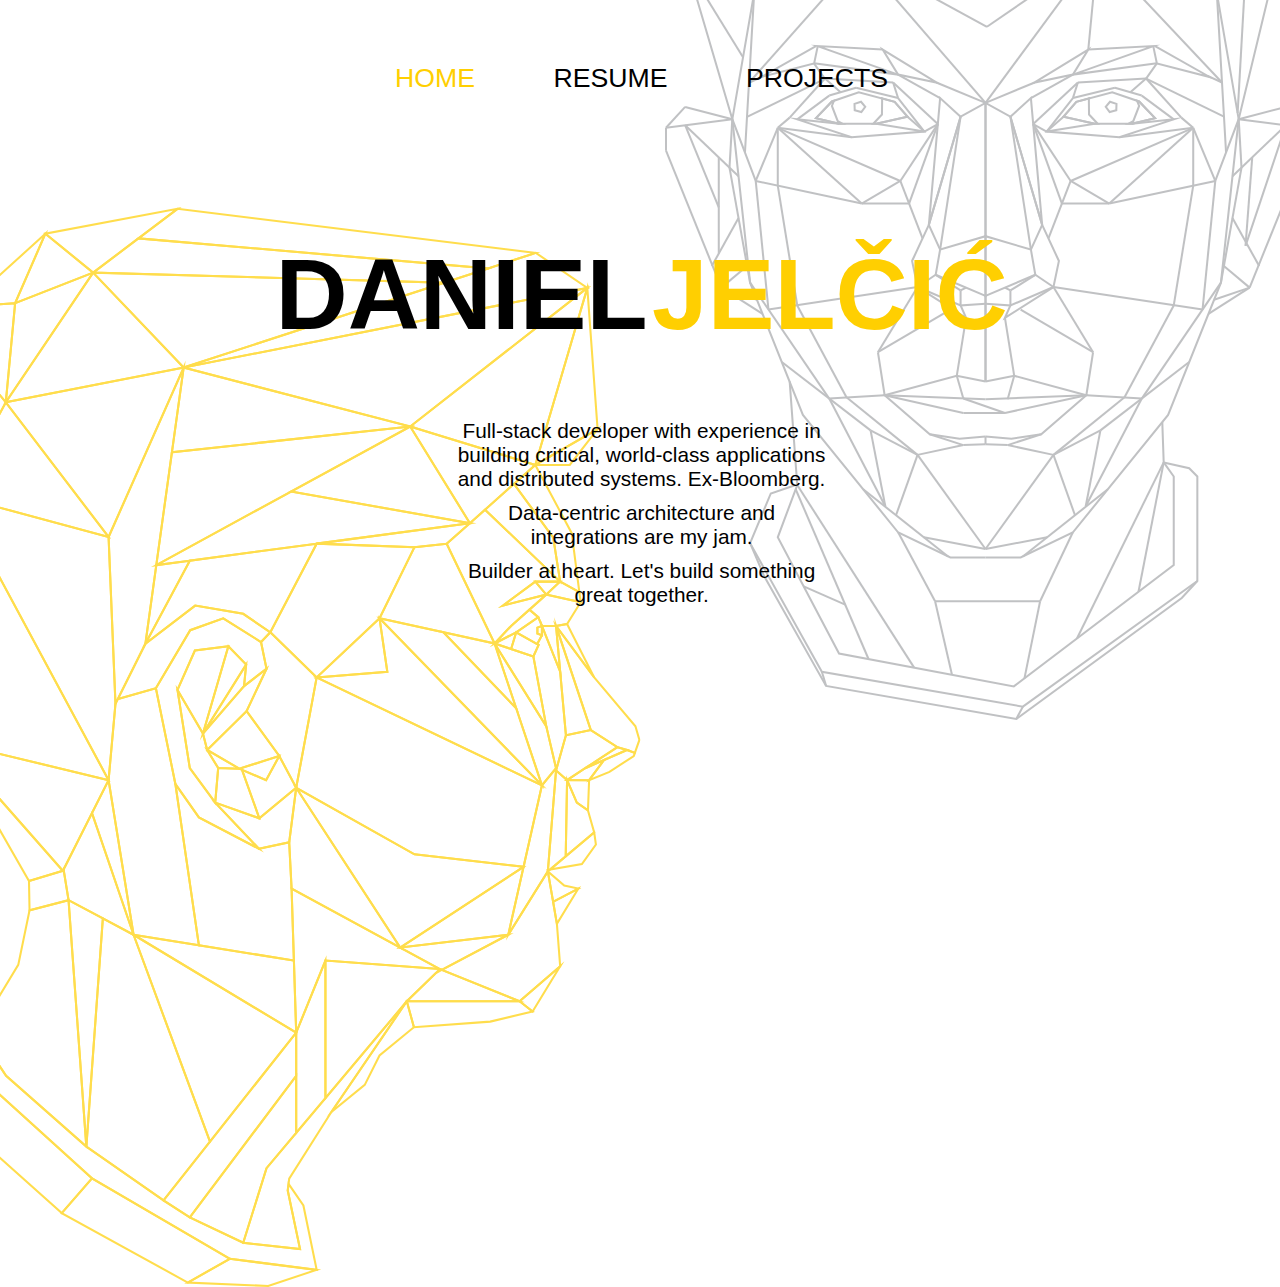
<file: index.html>
<!DOCTYPE html>
<html>
<head>
    <meta charset="utf-8">
    <title>Daniel Jelcic</title>
    <link rel="stylesheet" type="text/css" media="screen" href="main.css">
</head>
<body class="index">
    <div class="navbar">
        <a href="index.html" class="active">Home</a>
        <a href="resume.html">Resume</a>
        <a href="projects.html">Projects</a>
    </div>
    <div class="name-title">
        <h1>Daniel</h1>
        <h1 class="surname">Jelčić</h1>
    </div>
    <img src="face-side.svg" class="face-side">
    <img src="face-front.svg" class="face-front">
    <p>Full-stack developer with experience in building critical, world-class applications and distributed systems. Ex-Bloomberg.</p>
    <p>Data-centric architecture and integrations are my jam.</p>
    <p>Builder at heart. Let's build something great together.</p>
</body>
</html>
</file>
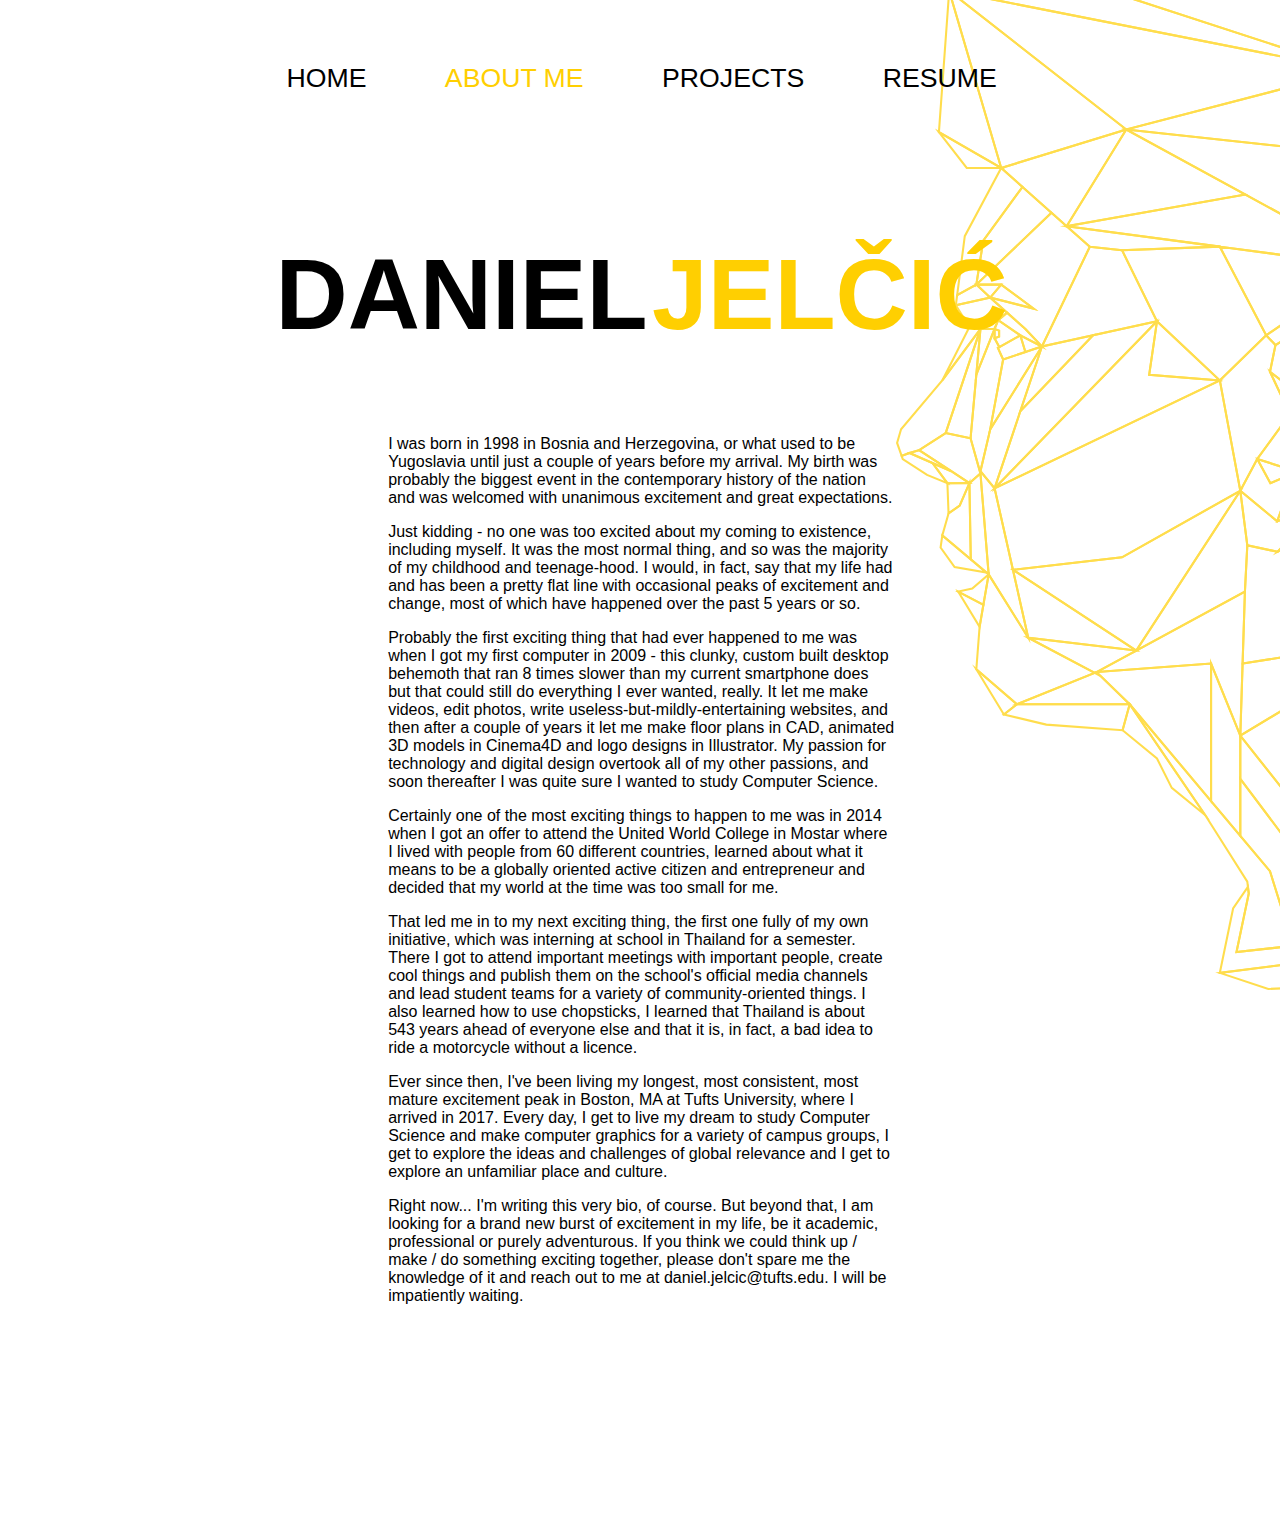
<file: bio.html>
<!DOCTYPE html>
<html>
<head>
    <meta charset="utf-8">
    <title>Bio | Daniel Jelcic</title>
    <link rel="stylesheet" type="text/css" media="screen" href="main.css">
</head>
<body class="bio">
    <div class="navbar">
        <a href="index.html">Home</a>
        <a href="bio.html" class="active">About me</a>
        <a href="projects.html">Projects</a>
        <a href="resume.html">Resume</a>
    </div>
    <div class="name-title">
        <h1>Daniel</h1>
        <h1 class="surname">Jelčić</h1>
    </div>
    <img src="face-side.svg" class="face-side">
    <div class="main">
        <p>
            I was born in 1998 in Bosnia and Herzegovina, or what used to be Yugoslavia until just a couple of years before my arrival. My birth was probably the biggest event in the contemporary history of the nation and was welcomed with unanimous excitement and great expectations.
        </p>
        <p>
            Just kidding - no one was too excited about my coming to existence, including myself. It was the most normal thing, and so was the majority of my childhood and teenage-hood. I would, in fact, say that my life had and has been a pretty flat line with occasional peaks of excitement and change, most of which have happened over the past 5 years or so.
        </p>
        <p>    
            Probably the first exciting thing that had ever happened to me was when I got my first computer in 2009 - this clunky, custom built desktop behemoth that ran 8 times slower than my current smartphone does but that could still do everything I ever wanted, really. It let me make videos, edit photos, write useless-but-mildly-entertaining websites, and then after a couple of years it let me make floor plans in CAD, animated 3D models in Cinema4D and logo designs in Illustrator. My passion for technology and digital design overtook all of my other passions, and soon thereafter I was quite sure I wanted to study Computer Science.
        </p>
        <p>    
            Certainly one of the most exciting things to happen to me was in 2014 when I got an offer to attend the United World College in Mostar where I lived with people from 60 different countries, learned about what it means to be a globally oriented active citizen and entrepreneur and decided that my world at the time was too small for me.
        </p>
        <p>    
            That led me in to my next exciting thing, the first one fully of my own initiative, which was interning at school in Thailand for a semester. There I got to attend important meetings with important people, create cool things and publish them on the school's official media channels and lead student teams for a variety of community-oriented things. I also learned how to use chopsticks, I learned that Thailand is about 543 years ahead of everyone else and that it is, in fact, a bad idea to ride a motorcycle without a licence.
        </p>
        <p>    
            Ever since then, I've been living my longest, most consistent, most mature excitement peak in Boston, MA at Tufts University, where I arrived in 2017. Every day, I get to live my dream to study Computer Science and make computer graphics for a variety of campus groups, I get to explore the ideas and challenges of global relevance and I get to explore an unfamiliar place and culture.
        </p>
        <p>    
            Right now... I'm writing this very bio, of course. But beyond that, I am looking for a brand new burst of excitement in my life, be it academic, professional or purely adventurous. If you think we could think up / make / do something exciting together, please don't spare me the knowledge of it and reach out to me at <a href="mailto:daniel.jelcic@tufts.edu">daniel.jelcic@tufts.edu</a>. I will be impatiently waiting.                
        </p>
    </div>
    <footer></footer>
</body>
</html>
</file>
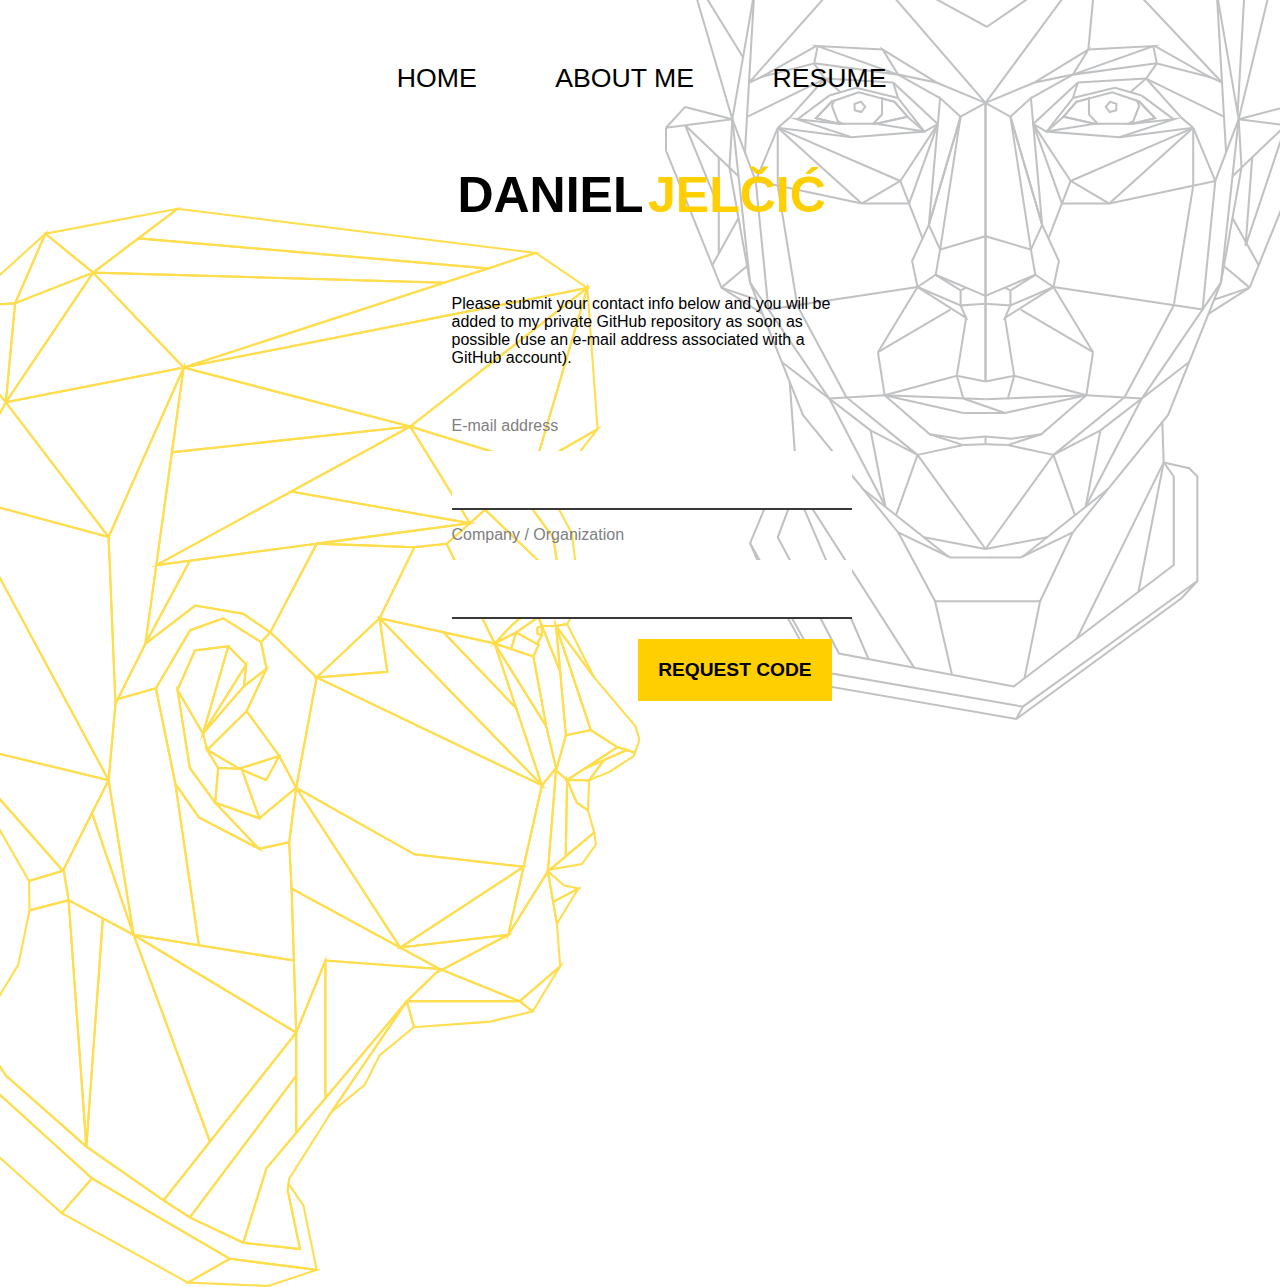
<file: code-request.html>
<!DOCTYPE html>
<html>
<head>
    <meta charset="utf-8">
    <meta http-equiv="X-UA-Compatible" content="IE=edge">
    <title>Request Code Access | Daniel Jelčić</title>
    <meta name="viewport" content="width=device-width, initial-scale=1">
    <link rel="stylesheet" type="text/css" media="screen" href="main.css">
    <script>
        function sendRequest() {
            var email = document.getElementsByName("email")[0].value;
            var company = document.getElementsByName("company")[0].value;
            if (!(validateEmail(email)) || (company == "")) {
                return false;
            }

            var request = new XMLHttpRequest();
            request.open("POST", "https://agile-lowlands-44914.herokuapp.com/code-request", true);
            
            request.setRequestHeader("Content-Type", "application/x-www-form-urlencoded");
            
            // processing of the response
            request.onreadystatechange = function() {
                if (this.readyState === 4 && this.status === 200) {
                    document.getElementById("code-req-form").style.display = "none";
                    document.getElementById("confirmation").innerHTML = "Thank you for your submission, I will get back to you shortly!"
                } else if (this.readyState === 4 && this.status != 200) {
                    document.getElementById("code-req-form").style.display = "none";
                    document.getElementById("confirmation").innerHTML = "Something went wrong. <a href=\"https://danieljelcic.github.io/code-request.html\">Try again?</a>"                        
                }
            }
            request.send("email=" + email + "&company=" + company);
        }
    </script>
</head>
<body class="code-req">
    <div class="navbar">
        <a href="index.html">Home</a>
        <a href="bio.html">About me</a>
        <a href="resume.html">Resume</a>
    </div>
    <div class="name-title" id="req-title">
        <h1>Daniel</h1>
        <h1 class="surname">Jelčić</h1>
    </div>
    <img src="face-side.svg" class="face-side">
    <img src="face-front.svg" class="face-front">
    <div id="code-req-block">
        <p id="confirmation">Please submit your contact info below and you will be added to my private GitHub repository as soon as possible (use an e-mail address associated with a GitHub account).</p><br>
        <div id="code-req-form">
            <p class="input-label" id="email-label">E-mail address</p>
            <input name="email" type="text">
            <p class="input-label" id="company-label">Company / Organization</p>
            <input name="company" type="text">
            <button id="submit-button" onclick="sendRequest()">REQUEST CODE</button>
        </div>
    </div>
    <script>
        function validateEmail(email) {
            return (/^\w+([\.-]?\w+)*@\w+([\.-]?\w+)*(\.\w{2,3})+$/.test(email));
        }
        document.getElementsByName("email")[0].addEventListener('blur', function(event) {
            if (validateEmail(this.value)) {
                document.getElementById("email-label").innerHTML = "E-mail address".fontcolor("#808080");
            } else {
                document.getElementById("email-label").innerHTML = "Please enter valid e-mail address".fontcolor("red");
            }
        });

        
        document.getElementsByName("company")[0].addEventListener('blur', function(event) {
            if (this.value != "") {
                document.getElementById("company-label").innerHTML = "Company / Organization".fontcolor("#808080");
            } else {
                document.getElementById("company-label").innerHTML = "Please enter a company or organization".fontcolor("red");
            }
        });
    </script>
</body>
</html>
</file>
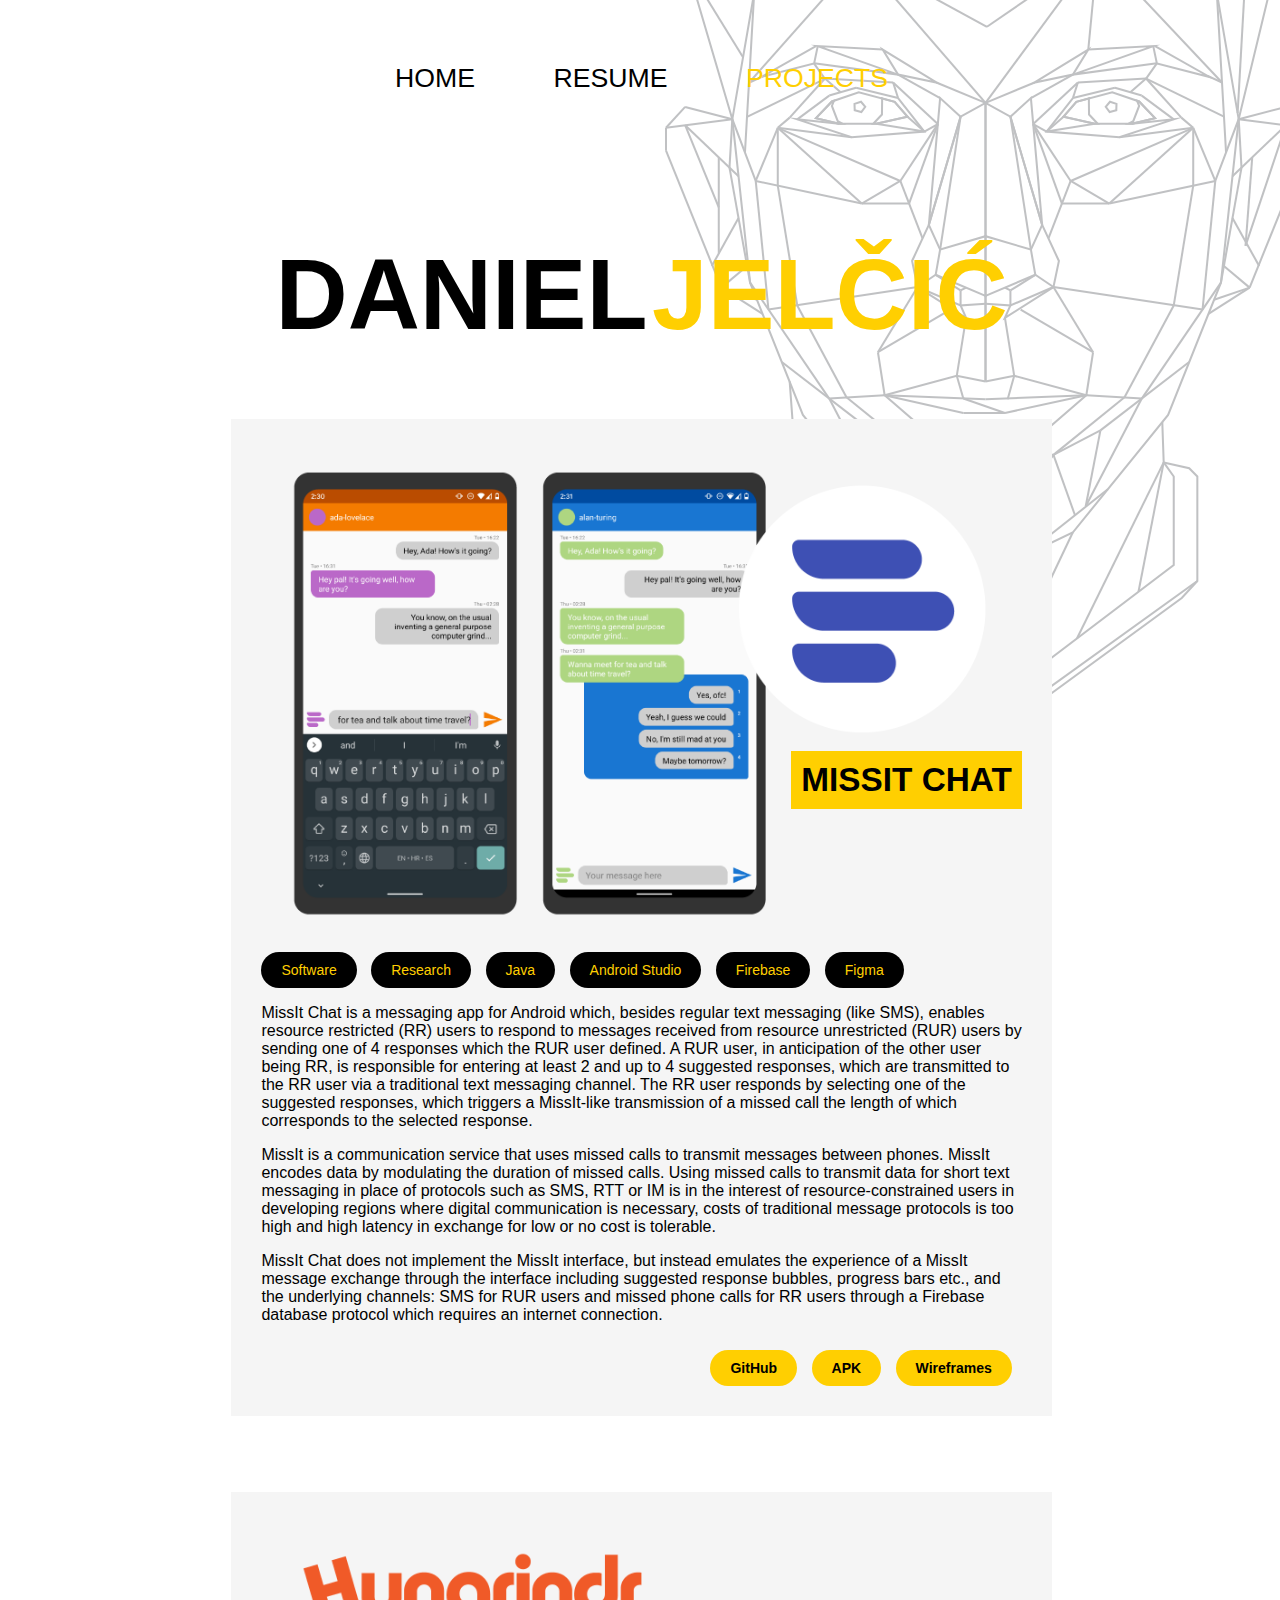
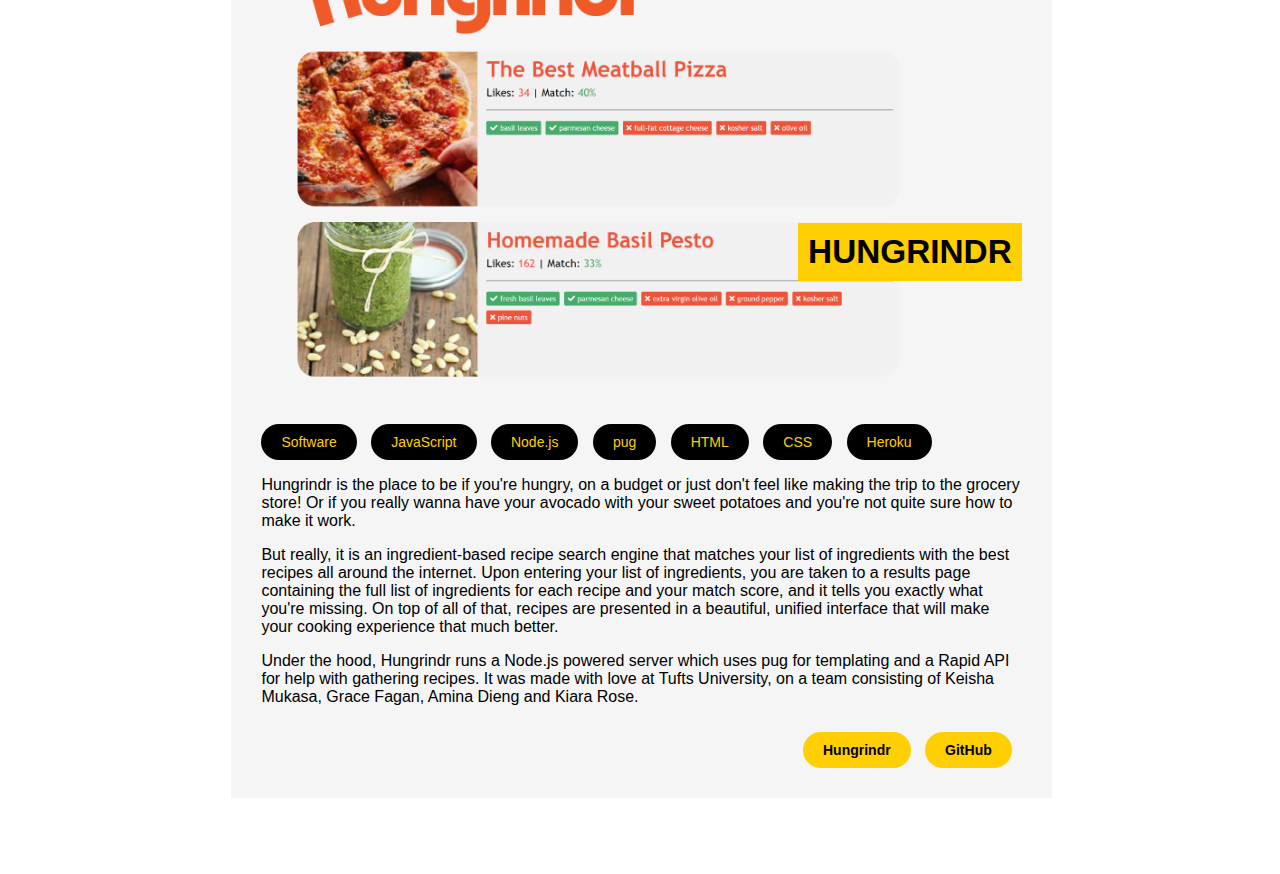
<file: projects.html>
<!DOCTYPE html>
<html>
<head>
    <meta charset="utf-8">
    <title>Projects | Daniel Jelcic</title>
    <link rel="stylesheet" type="text/css" media="screen" href="main.css">
</head>
<body class="projects">
    <div class="navbar">
        <a href="index.html">Home</a>
        <a href="resume.html">Resume</a>
        <a href="projects.html" class="active">Projects</a>
    </div>
    <div class="name-title">
        <h1>Daniel</h1>
        <h1 class="surname">Jelčić</h1>
    </div>
    <img src="face-front.svg" class="face-front">

    <div class="main">
        <div class="project-card">
            <div class="project-title">
                <a href="https://github.com/danieljelcic/missit-chat"><h2>MissIt Chat</h2></a>
                <img src="thumb-missit.png" class="project-thumb">
            </div>
            <ul class="project-tags">
                <li>Software</li>
                <li>Research</li>
                <li>Java</li>
                <li>Android Studio</li>
                <li>Firebase</li>
                <li>Figma</li>
            </ul>
            <p>MissIt Chat is a messaging app for Android which, besides regular text messaging (like SMS), enables resource restricted (RR) users to respond to messages received from resource unrestricted (RUR) users by sending one of 4 responses which the RUR user defined. A RUR user, in anticipation of the other user being RR, is responsible for entering at least 2 and up to 4 suggested responses, which are transmitted to the RR user via a traditional text messaging channel. The RR user responds by selecting one of the suggested responses, which triggers a MissIt-like transmission of a missed call the length of which corresponds to the selected response.</p>
            <p>MissIt is a communication service that uses missed calls to transmit messages between phones. MissIt encodes data by modulating the duration of missed calls. Using missed calls to transmit data for short text messaging in place of protocols such as SMS, RTT or IM is in the interest of resource-constrained users in developing regions where digital communication is necessary, costs of traditional message protocols is too high and high latency in exchange for low or no cost is tolerable.</p>
            <p>MissIt Chat does not implement the MissIt interface, but instead emulates the experience of a MissIt message exchange through the interface including suggested response bubbles, progress bars etc., and the underlying channels: SMS for RUR users and missed phone calls for RR users through a Firebase database protocol which requires an internet connection.</p>
            <ul class="project-links">
                <li><a href="https://github.com/danieljelcic/missit-chat">GitHub</a></li>
                <li><a href="com.example.missitchat.v0.3.apk" download>APK</a></li>
                <li><a href="https://www.figma.com/file/BATxx8RH6Gz726dWM2LZ8soS/MissIt-Chat-Mockups-Unrestricted">Wireframes</a></li>
            </ul>
        </div>

        <div class="project-card">
            <div class="project-title">
                <a href="https://hungrindr.herokuapp.com"><h2>Hungrindr</h2></a>
                <img src="thumb-hungrindr.png" class="project-thumb">
            </div>
            <ul class="project-tags">
                <li>Software</li>
                <li>JavaScript</li>
                <li>Node.js</li>
                <li>pug</li>
                <li>HTML</li>
                <li>CSS</li>
                <li>Heroku</li>
            </ul>
            <p>Hungrindr is the place to be if you're hungry, on a budget or just don't feel like making the trip to the grocery store! Or if you really wanna have your avocado with your sweet potatoes and you're not quite sure how to make it work.</p>
            <p>But really, it is an ingredient-based recipe search engine that matches your list of ingredients with the best recipes all around the internet. Upon entering your list of ingredients, you are taken to a results page containing the full list of ingredients for each recipe and your match score, and it tells you exactly what you're missing. On top of all of that, recipes are presented in a beautiful, unified interface that will make your cooking experience that much better.</p>
            <p>Under the hood, Hungrindr runs a Node.js powered server which uses pug for templating and a Rapid API for help with gathering recipes. It was made with love at Tufts University, on a team consisting of Keisha Mukasa, Grace Fagan, Amina Dieng and Kiara Rose.</p>
            <ul class="project-links">
                <li><a href="https://hungrindr.herokuapp.com">Hungrindr</a></li>
                <li><a href="https://github.com/tuftsdev/comp20-s2019-team12">GitHub</a></li>
            </ul>
        </div>
    </div>

</body>
</file>
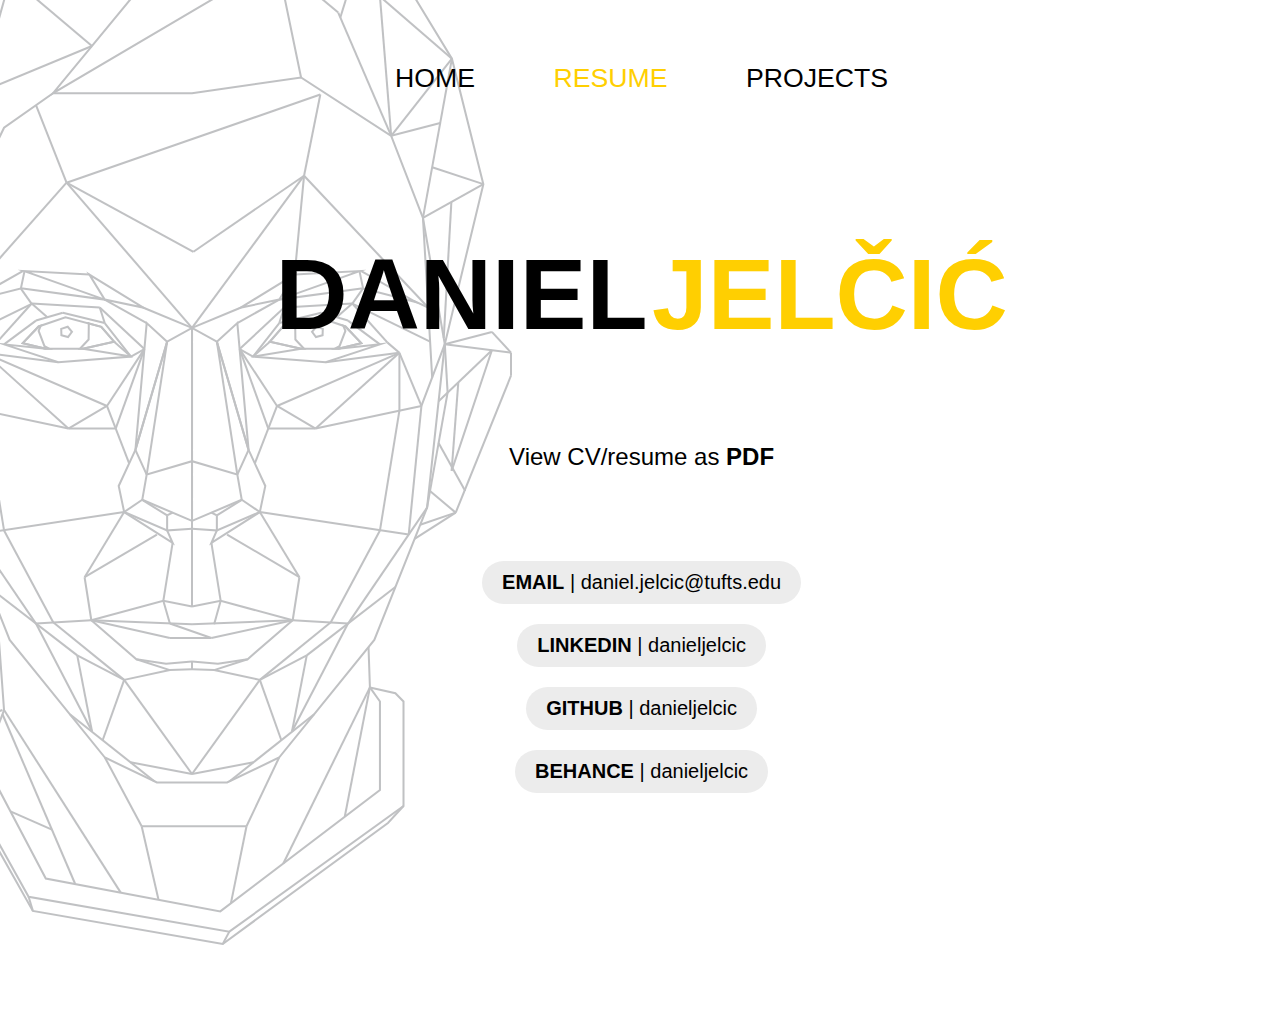
<file: resume.html>
<!DOCTYPE html>
<html>
<head>
    <meta charset="utf-8">
    <title>Resume | Daniel Jelcic</title>
    <link rel="stylesheet" type="text/css" media="screen" href="main.css">
</head>
<body class="resume">
    <div class="navbar">
        <a href="index.html">Home</a>
        <a href="resume.html" class="active">Resume</a>
        <a href="projects.html">Projects</a>
    </div>
    <div class="name-title">
        <h1>Daniel</h1>
        <h1 class="surname">Jelčić</h1>
    </div>
    <img src="face-front.svg" class="face-front">
    <div class="main">
        <p style="margin-bottom:70px;text-align:center;font-size:x-large;">View CV/resume as <b><a href="CV 10.24.pdf">PDF</a></b></p>
        <div class="contacts">
            <div class="contact-item">
                <div class="title">Email</div>   |   <a href="mailto:daniel.jelcic@tufts.edu">daniel.jelcic@tufts.edu</a>
            </div>
            <div class="contact-item">
                <div class="title">LinkedIn</div>   |   <a href="https://www.linkedin.com/in/danieljelcic/">danieljelcic</a>
            </div>
            <div class="contact-item">
                <div class="title">GitHub</div>   |   <a href="https://www.github.com/danieljelcic/">danieljelcic</a>
            </div>
            <div class="contact-item">
                <div class="title">Behance</div>   |   <a href="https://www.behance.net/danieljelcic/">danieljelcic</a>
            </div>
        </div>
        <!-- <h2>Education</h2>
            <h3>Bachelor of Science in Computer Science</h3>
                <h4>Tufts University, Class of 2021</h4>
                <h5>Previous Coursework</h5>
                    <ul>
                        <li>Data Structures</li>
                        <li>Web Proramming</li>
                        <li>Machine Structure and Assembly Language Programming</li>
                        <li>Computation Theory</li>
                        <li>Discrete Mathematics</li>
                        <li>Algorithms</li>
                        <li>Machine Learning</li>
                        <li>Visual Analytics</li>
                        <li>Computing for Developing Regions</li>
                        <li>Programming Language Theory</li>
                        <li>Internet-Scale Distributed Systems: Lessons from the WWW</li>
                    </ul>
                <h5>Extracurricular Highlights</h5>
                    <ul>
                        <li>Head of Public Relations at Tufts International Club</li>
                        <li>Graphic Designer, Staff Artist at Tufts Observer</li>
                    </ul>
            <h3>International Baccalaureate Diploma</h3>
                <h4>United World College, Class of 2016</h4>
                    <h5>Course Highlights</h5>
                        <ul>
                            <li>HL [Higher Level] Mathematics</li>
                            <li>HL Physics</li>
                            <li>HL Visual Arts</li>
                        </ul>
                    <h5>Extracurricular Highlights</h5>
                    <ul>
                        <li>Head of Press at MUN in Mostar</li>
                        <li>Director of Technology; Founder at The Daily Krompeer</li>
                    </ul>
        <h2>Work Experience</h2>
            <h3>Software Engineer Intern</h3>
                <h4>Bloomberg L.P.</h4>
                <h5 class="exp-details">June - August 2020 | Virtual</h5>
                <ul>
                    <li>Implemented a feature-complete front-end in Angular/TypeScript for a PK certificate management web application</li>
                    <li>Developed a set of Kubernetes services in Python for PK certificate generation, revocation, and metadata retrieval</li>
                    <li>Contributed to maintaining the app’s CI/CD lifecycle, including Jest and Selenium test suites and Jenkins pipelines</li>
                </ul>
            <h3>Teaching Assistant</h3>
                <h4>Tufts University Department of Computer Science</h4>
                <h5 class="exp-details">September - December 2019 | Medford, MA</h5>
                <ul>
                    <li>Guide and tutor over 100 students of the COMP40: Machine Structure and Assembly Language class on coursework including C and Assembly programming, memory structure, profiling and optimization</li>
                    <li>Assess, grade and provide feedback on biweekly software design class assignments </li>
                </ul>
            <h3>Android Developer</h3>
                <h4>Networking at Tufts Research Lab, Tufts University School of Engineering</h4>
                <h5 class="exp-details">June - August 2019 | Medford, MA</h5>
                    <ul>
                        <li>Developed an Android messaging app in Java that transmits cost-free messages encoded in missed calls</li>
                        <li>Designed and implemented APIs for emulating SMS and phone calls over the Firebase real-time database</li>
                        <li>Assisted research into high-latency communication channels in developing areas and their user interfaces</li>
                    </ul>
            <h3>Studio Assistant</h3>
                <h4>Digital Design Studio, Tufts University</h4>
                <h5 class="exp-details">September 2018 - present | Medford, MA</h5>
                <ul>
                    <li>Operated studio facilities including large format printers, 3D printers, digitization stations and a recording studio</li>
                    <li>Produced customer oriented graphics and web-apps for in-studio use</li>
                    <li>Aided and tutored customers in using the Adobe Creative Cloud Suite and other media production software</li>
                </ul>
            <h3>Head of Campus Relations</h3>
                <h4>Tufts International Club, Tufts University</h4>
                <h5 class="exp-details">September 2017 - September 2019 | Medford, MA</h5>
                    <ul>
                        <li>Coordinated a team of 7 committee members in biweekly meetings and their day to day tasks</li>
                        <li>Organized a weeklong campus-wide event series with 500+ participants and 10+ partner organizations</li>
                        <li>Co-wrote the club constitution that fully reorganized the club and expanded membership by over 100% </li>
                    </ul>
            <h3>Communications Director</h3>
                <h4>UWC Austria Short Course, UWC Austria</h4>
                <h5 class="exp-details">January 2017 - September 2018 | Vienna, Austria</h5>
                <ul>
                    <li>Designed, deployed and maintained branding and marketing campaigns with a 3,500+ weekly reach</li>
                    <li>Co-led a series of workshops on LGBTQ+ history, awareness and allyship for 50+ students</li>
                    <li>Documented the summer programme in photo, video and interviews</li>
                    <li>Facilitated the programme’s technical and audiovisual components</li>
                </ul>
            <h3>Events and Content Coordinator</h3>
                <h4>Communications Office, UWC Thailand</h4>
                <h5 class="exp-details">August - December 2019 | Phuket, Thailand</h5>
                <ul>
                    <li>Produced static digital, video and print promotional material both for internal and external audience</li>
                    <li>Organized and facilitated a range of networking, discussion and social events with 200+ attendances</li>
                    <li>Contributed to high-level leadership and parents’ council meetings</li>
                </ul>
        <h2>Programming Projects</h2>
            <p style="color:rgb(126, 126, 126)">Due to Tufts EECS Department policies, some of the code below isn't public. Request access to it <a href="https://danieljelcic.github.io/code-request.html">here</a>.</p>
            <h5>Project Cordon Bleu (in development) [Node.js, Java Script, HTML, CSS]</h5>
                <p>Recipe matching based on available ingredients and dietary preferences, all with a beautiful interface</p>
            <h5>RideShare [Node.js, Java Script, HTML, CSS]</h5>
                <p>Uber-like proof-of-concept service for posting and finding carpool rides</p>
            <h5>Unix 2048 [C++]</h5>
                <p>Popular sliding puzzle game ported for the Unix command line</p>
            <h5>Portable Pixmap Compressor / Decompressor [C]</h5>
                <p>Codec that handles portable pixmap images compressed into binary files up to 75% smaller in size</p>
        <h2>Programming Languages</h2>
            <div class="skill-items">
                <div>Python</div>
                <div>JavaScript</div>
                <div>C++</div>
                <div>C</div>
                <div>TypeScript</div>
                <div>Java</div>
                <div>HTML</div>
                <div>CSS</div>
                <div>Standard ML</div>
                <div>x86 Assembly</div>
            </div>
        <h2>Frameworks & Tools</h2>
            <div class="skill-items">
                <div>git</div>
                <div>GitHub</div>
                <div>bash</div>
                <div>Android SDK</div>
                <div>React.js</div>
                <div>Angular</div>
                <div>Jenkins</div>
                <div>Kubernetes</div>
                <div>Jira</div>
                <div>Heroku</div>
                <div>AWS</div>
                <div>Firebase</div>
                <div>mongoDB</div>
                <div>PostgreSQL</div>
                <div>Adobe CC</div>
                <div>Figma</div>
            </div>
        <h2>Languages</h2>
            <div class="skill-items">
                <div>English</div>
                <div>Croatian / Bosnian / Serbian</div>
                <div>Spanish</div>
                <div>German</div>
                <div>Latin</div>
            </div>
        <h2>Other Skills</h2>
            <div class="skill-items">
                <div>Agile Scrum</div>
                <div>Graphic Design</div>
                <div>Project Management</div>
                <div>Marketing</div>
            </div>
        <h2>Interests</h2>
        <div class="skill-items"><div>Entrepreneurship</div>
            <div>Architecture</div>
            <div>Public transit and urban planning</div>
            <div>Social justice</div>
            <div>Non-profits</div>
            <div>Government</div>
            <div>Sustainability</div>
            <div>Climate change</div>
            <div>International gastronomy</div>
            <div>Podcasting</div>
        </div> -->
    </div>
    <footer></footer>
</body>
</html>
</file>
<file: main.css>
body {
    width: 99%;
    font-family: 'Trebuchet MS', Arial, sans-serif;
    overflow-x: hidden;
}

body.index, body.code-req {
    overflow: hidden;
}

.name-title {
    text-align: center;
    margin-top: 6%;
}

h1 {
    text-transform: uppercase;
    font-family: 'Trebuchet MS', Arial, sans-serif;
    font-size: 75pt;
    display: inline-block;
    color: black;
}

.surname {
    color: #FFCF01;
}

.navbar {
    text-align: center;
    margin-top: 5%;
}

a {
    color: black;
    text-decoration: none;
}

.navbar > a {
    padding: 7px;
}

.navbar > a:link {
    color: black;
}

.navbar > a:visited {
    color: black;
}

.navbar > a {
    margin-left: 30px;
    margin-right: 30px;
    text-transform: uppercase;
    font-size: 20pt;
}

.navbar > a.active {
    color: #FFCF01;
}

.navbar > a:hover {
    background:#FFCF01;
    color: white;
}

.face-side {
    height: 120%;
    position: absolute;
    top: 23%;
    left: -9%;
    z-index: -1;
    opacity: 0.7;
    transform: scaleX(-1);
}

.face-front {
    height: 120%;
    position: absolute;
    top: -40%;
    right: -2%;
    z-index: -1;
    opacity: 0.7;
}

.resume > .face-front {
    height: 120%;
    left: -10%;
    top: -15%;
}

.bio > .face-side {
    transform: scaleX(1);
    height: 120%;
    left: 70%;
    top: -10%;
}

.index > p {
    font-size: 1.3rem;
    width: 30%;
    padding-left: 15%;
    padding-right: 15%;
    text-align: center;
    margin-top: 3%;
    margin-left: auto;
    margin-right: auto;
}

.main {
    width: 40%;
    margin-left: 30%;
    margin-right: 30%;
    margin-bottom: 10%;
}

h2 {
    display: inline-block;
    text-transform: uppercase;
    font-size: 25pt;
    color: black;
    padding: 10px;
    background: #FFCF01;
    margin-bottom: 10px;
}

h3 {
    text-transform: uppercase;
    font-size: 20pt;
    font-weight: 900;
    margin-top: 20px;
    margin-bottom: 0px;
}

h4 {
    text-transform: uppercase;
    font-size: 20pt;
    color: #FFCF01;
    margin-top: 0px;
    margin-bottom: 0px;
}

h5 {
    text-transform: uppercase;
    font-size: 15pt;
    color: rgb(134, 134, 134);
    margin-top: 20px;
    margin-bottom: 0px;
}

.skill-items > div {
    display: inline-block;
    font-size: 20px;
    background: rgb(236, 236, 236);
    padding: 10px 20px;
    border-radius: 50px;
    margin: 20px 10px;
    margin-bottom: 0px;
}

.contacts {
    text-align: center;
}

.contact-item {
    text-align: center;
    display: inline-block;
    font-size: 20px;
    background: rgb(236, 236, 236);
    padding: 10px 20px;
    border-radius: 50px;
    margin: 20px 10px;
    margin-bottom: 0px;
}

.contact-item > .title {
    display: inline;
    text-transform: uppercase;
    color: rgb(0, 0, 0);
    font-weight: 900;
}

footer {
    height: 100px;
}

#req-title {
    margin-top: 3%;
    margin-bottom: 3%;
}

#req-title > h1 {
    font-size: 50px;
}

#code-req-block {
    width: 30%;
    margin: 0 auto;
}

#code-req-form > input[type="text"] {
    width: 100%;
    font-size: 2em;
    font-family: 'Trebuchet MS', Arial, sans-serif;
    outline: none;
    border: none;
    border-bottom: 2px solid rgb(56, 56, 56);
    padding: 10px;
}

#code-req-form > input[type="text"]:focus {
    background-color: rgb(245, 236, 195);
}

#submit-button {
    font-family: 'Trebuchet MS', Arial, sans-serif;
    color: black;
    padding: 20px;
    margin-top: 20px;
    float: right;
    background-color: #FFCF01;
    border: none;
    font-weight: bold;
    font-size: 1.2em;
}

#code-req-form > p {
    font-size: 1em;
}

.input-label {
    color: #808080;
}

h5.exp-details {
    margin-top: 5px;
    font-weight: normal;
}

.project-card {
    width: 100%;
}

.project-thumb {
    width: 100%;
    height: 100%;
}

body.projects {
    /* text-align: center; */
}

/* .project-card > a > h2 {
    position: relative;
    bottom: -350px;
    float: right;
} */


.project-card > .project-title > a {
    position: absolute;
    right: 0px;
    bottom: 25%;
}

.project-title {
    position: relative;
}

.project-card > .project-title > .project-thumb {
    
}

.project-card > p {
    /* float:left; */
}

.project-tags, .project-links {
    margin: 0px;
    padding: 0px;
}

.project-tags > li, .project-links > li {
    display: inline-block;
    color: #FFCF01;
    font-size: 14px;
    background: rgb(0, 0, 0);
    padding: 10px 20px;
    border-radius: 50px;
    margin-top: 10px;
    margin-right: 10px;
}

.project-links > li {
    background-color: #FFCF01;
    font-weight: bold;
}

.project-links {
    text-align: right;
}

.projects > .main {
    width: 60%;
    margin: 0 calc(20% - 30px);
}

.project-card {
    padding: 30px;
    background-color: #f5f5f5;
    margin-bottom: 10%;
}

.index > p {
    margin-top: 0px;
    margin-bottom: 10px;
}
</file>
